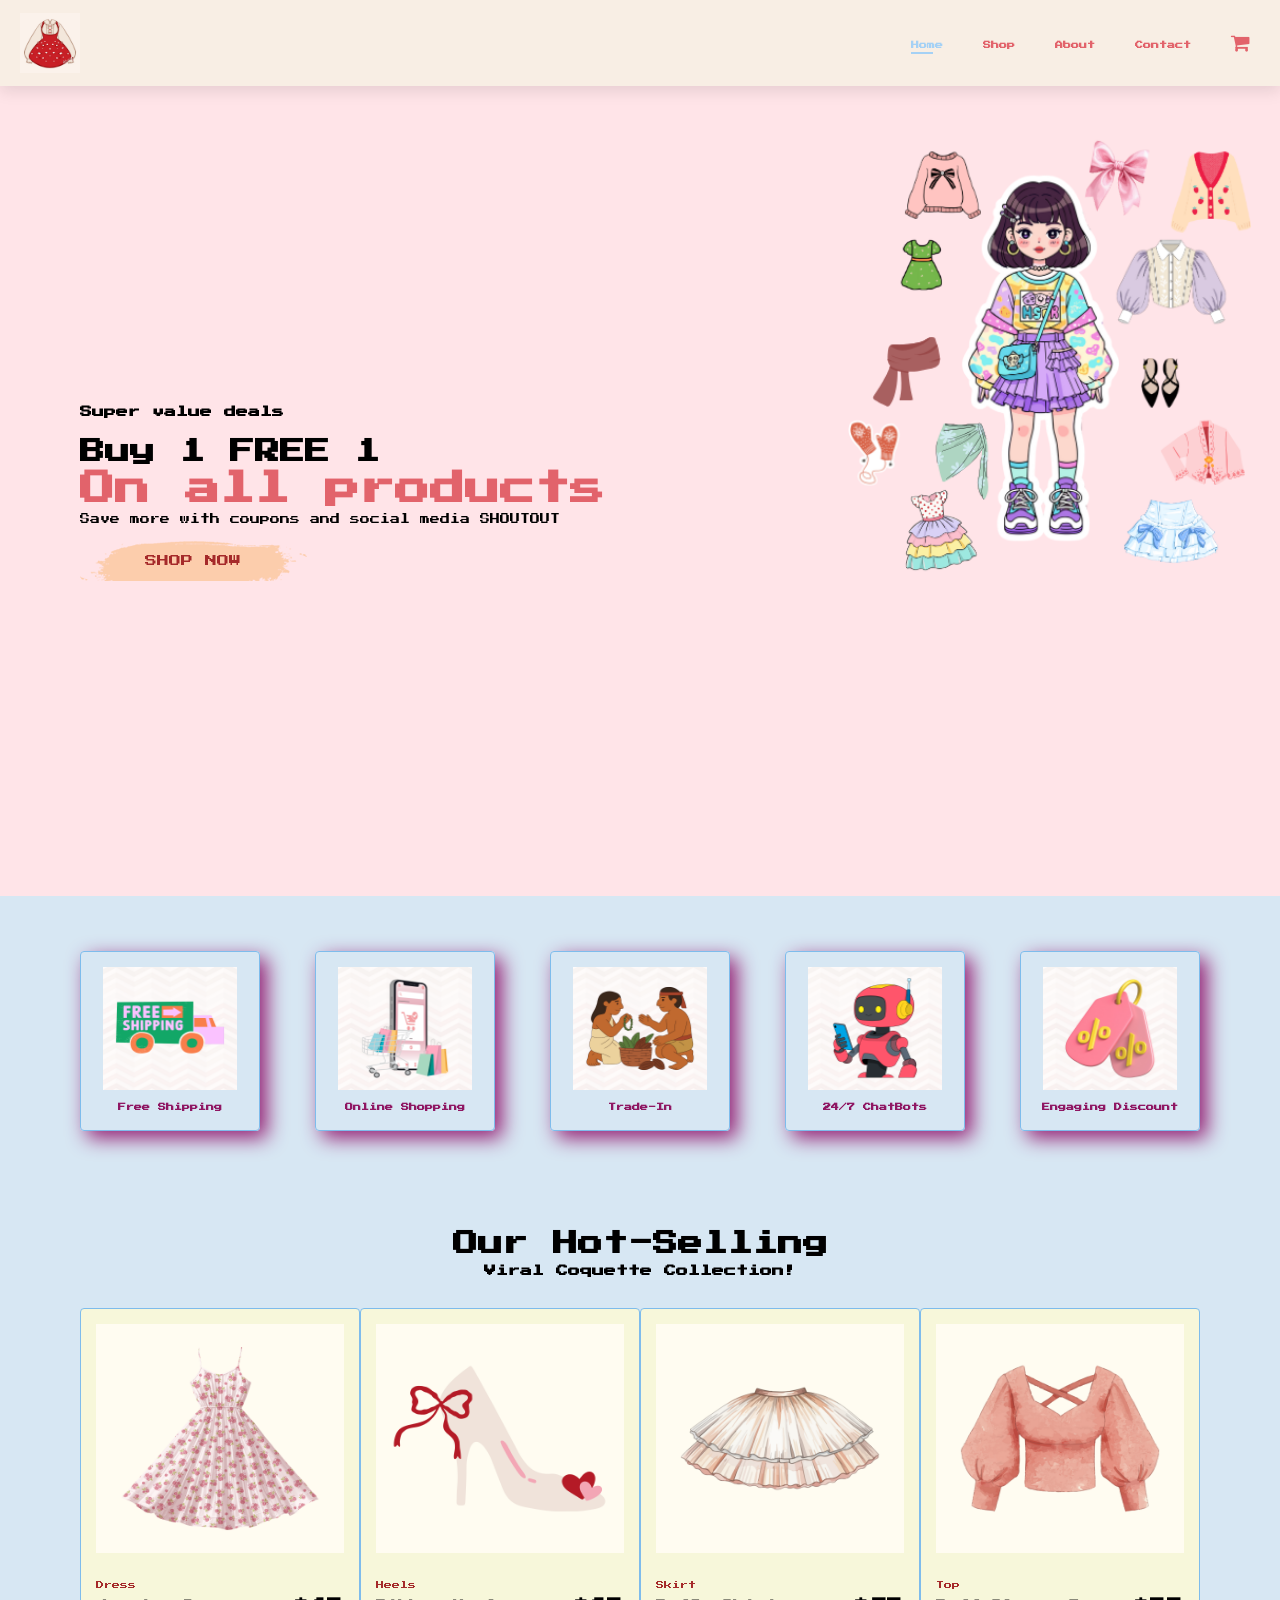
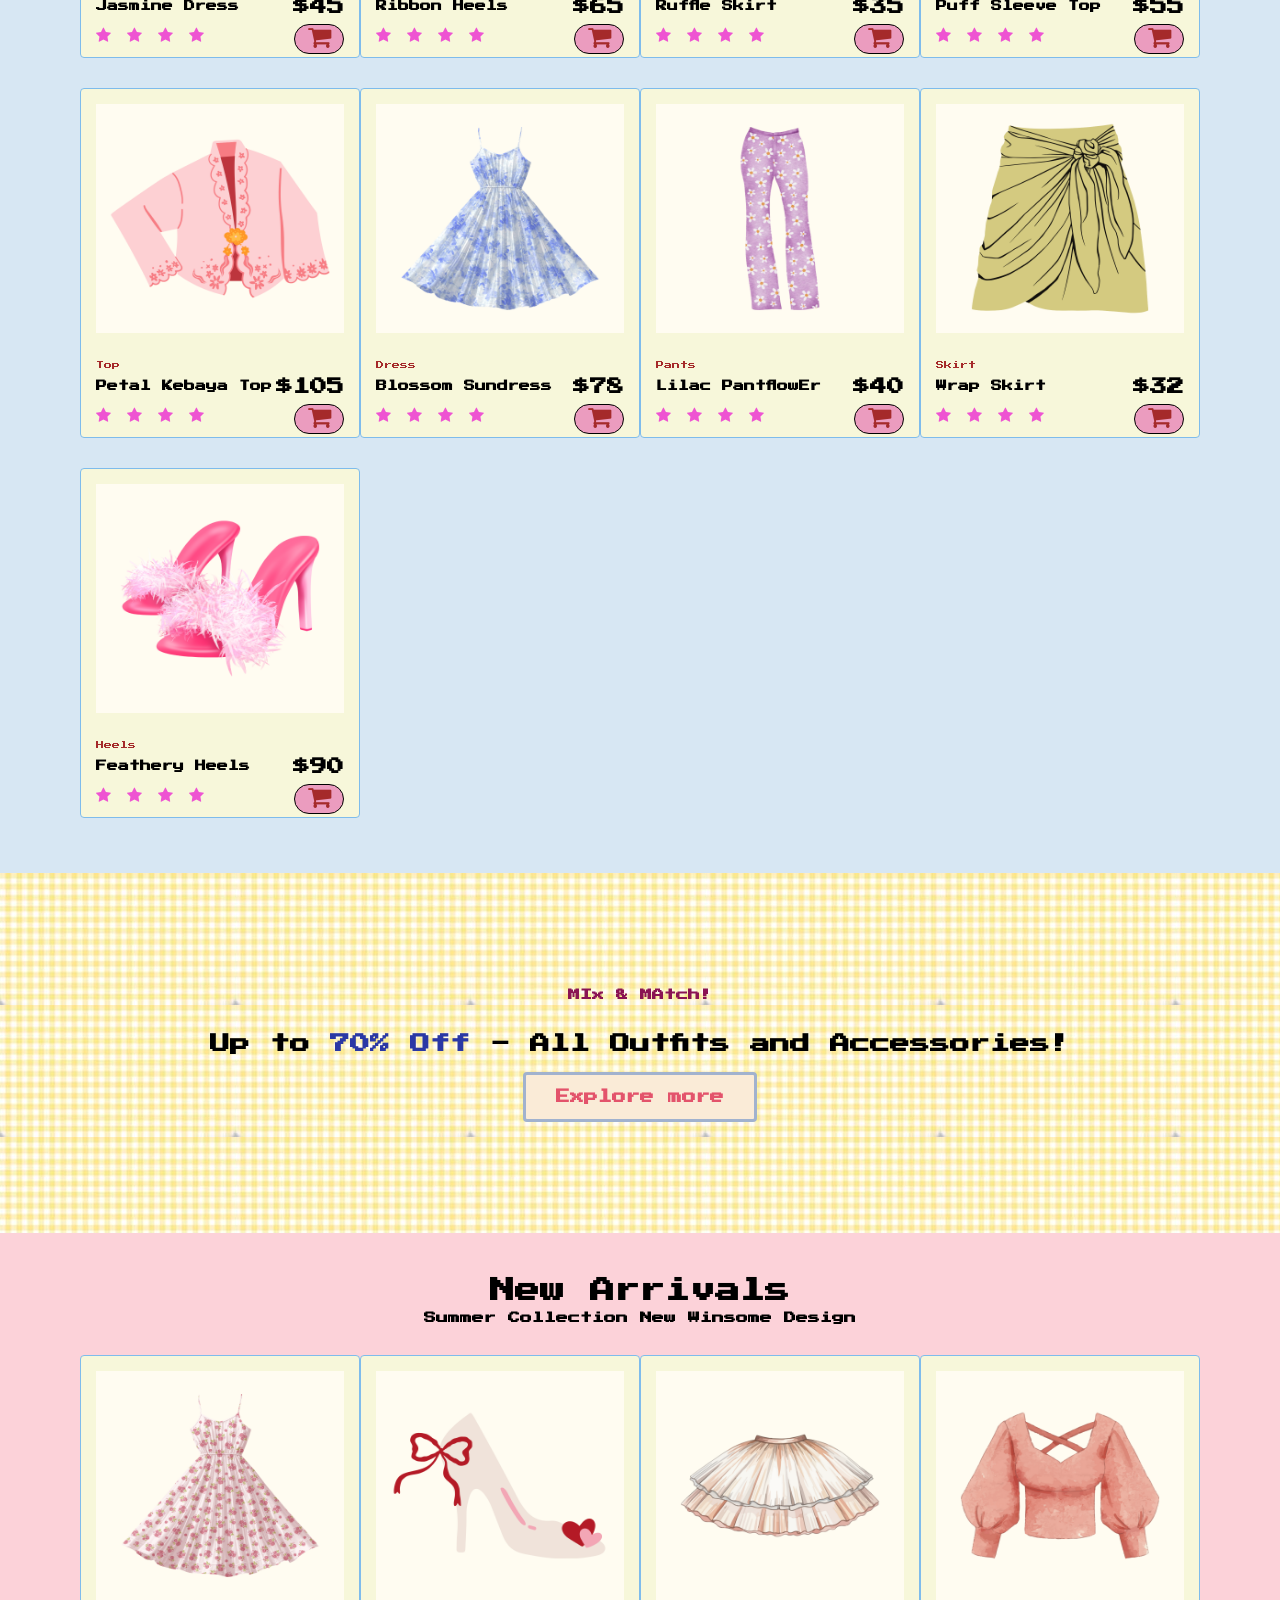
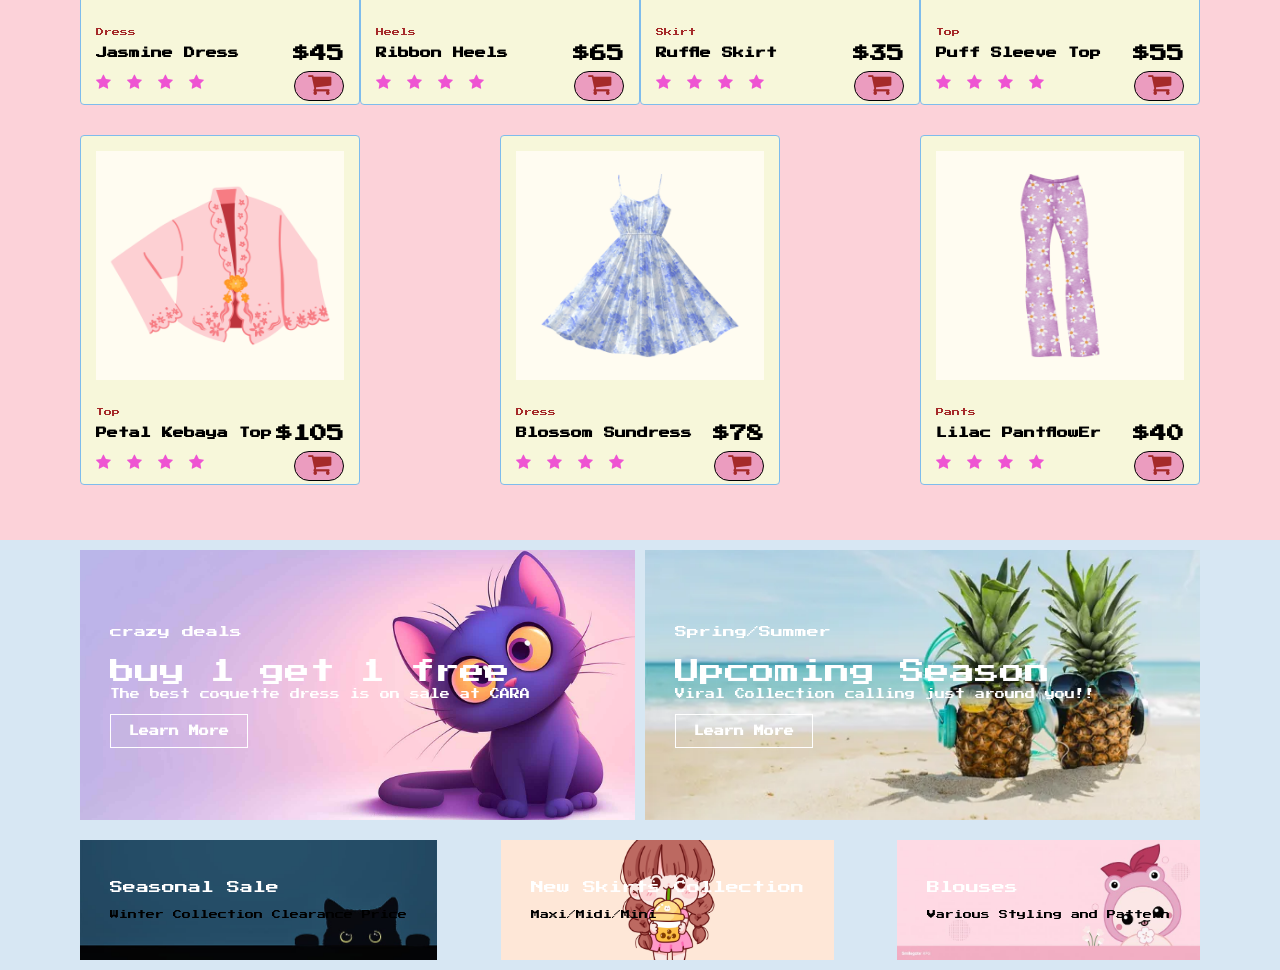
<file: index.html>
<!DOCTYPE html>
<!-- Tells the browser this is an HTML5 document -->

<html lang="en">
<!-- Starts the HTML document, language is English -->

<head>
    <!-- contains settings and information about the page -->

    <meta charset="UTF-8">
    <!-- Allows all characters and symbols to display correctly -->

    <meta http-equiv="X-UA-Compatible" content="IE=edge">
    <!-- Tells older browsers to use the latest rendering mode -->

    <meta name="viewport" content="width=device-width, initial-scale=1.0">
    <!-- Makes the page responsive on phones and tablets -->

    <title>Mina's Ecommerce </title>
    <!-- Text shown on the browser tab -->
    <link rel="stylesheet" href="style.css">
    <link rel="stylesheet" href="https://cdnjs.cloudflare.com/ajax/libs/font-awesome/4.7.0/css/font-awesome.min.css">
    <!-- Links the external CSS file for styling -->
</head>

<body>

    <section id="header">
        <a href="#"><img src="img/logo.jpg" class="logo" alt=""></a>

        <div>
            <ul id="navbar">
                <li><a class="active" href="index.html">Home</a></li>
                <li><a href="shop.html">Shop</a></li>
                <li><a href="about.html">About</a></li>
                <li><a href="contact.html">Contact</a></li>
                <li><a href="cart.html"><i class="fa fa-shopping-cart" aria-hidden="true" style="font-size:20px"></i></a></li>
            </ul>
        </div>
    </section>

    <section id="hero">
    <h4>Super value deals</h4>
    <h2>Buy 1 FREE 1</h2>
    <h1>On all products</h1>
    <p>Save more with coupons and social media SHOUTOUT</p>
    <button>SHOP NOW</button>
    </section>

    <section id="feature" class="section-p1">
        <div class="febox">
            <img src="img/freeship.png" alt="">
            <h5>Free Shipping</h5>
        </div>
        <div class="febox">
            <img src="img/online.png" alt="">
            <h5>Online Shopping</h5>
        </div>
        <div class="febox">
            <img src="img/chatbots.png" alt="">
            <h5>Trade-In</h5>
        </div>
        <div class="febox">
            <img src="img/bots.png" alt="">
            <h5>24/7 ChatBots</h5>
        </div>
        <div class="febox">
            <img src="img/discounts.png" alt="">
            <h5>Engaging Discount</h5>
        </div>
    </section>

    <section id="hotsell" class="section-p1">
        <h2>Our Hot-Selling</h2>
        <h4>Viral Coquette Collection!</h4>
        <div class="pro-container">
            <div class="pro">
                <img src="img/product/dressbunga.png" alt="">
                <div class="des">
                    <span>Dress</span>
                    <div class="harga">
                        <h3>Jasmine Dress</h3>
                        <h4>$45</h4>
                    </div>
                    <div class="info">
                        <div class="star">
                            <i class="fa fa-star"></i>
                            <i class="fa fa-star"></i>
                            <i class="fa fa-star"></i>
                            <i class="fa fa-star"></i>
                        </div>
                        <a href="cart.html"><i class="fa fa-shopping-cart cart" aria-hidden="true" style="font-size:25px; color:brown"></i></a>
                    </div>
                </div>
            </div>
            <div class="pro">
                <img src="img/product/heels.png" alt="">
                <div class="des">
                    <span>Heels</span>
                    <div class="harga">
                        <h3>Ribbon Heels</h3>
                        <h4>$65</h4>
                    </div>
                    <div class="info">
                        <div class="star">
                            <i class="fa fa-star"></i>
                            <i class="fa fa-star"></i>
                            <i class="fa fa-star"></i>
                            <i class="fa fa-star"></i>
                        </div>
                        <a href="cart.html"><i class="fa fa-shopping-cart cart" aria-hidden="true" style="font-size:25px; color:brown"></i></a>
                    </div>
                </div>
            </div>
            <div class="pro">
                <img src="img/product/skirtpeach.png" alt="">
                <div class="des">
                    <span>Skirt</span>
                    <div class="harga">
                        <h3>Ruffle Skirt</h3>
                        <h4>$35</h4>
                    </div>
                    <div class="info">
                        <div class="star">
                            <i class="fa fa-star"></i>
                            <i class="fa fa-star"></i>
                            <i class="fa fa-star"></i>
                            <i class="fa fa-star"></i>
                        </div>
                        <a href="cart.html"><i class="fa fa-shopping-cart cart" aria-hidden="true" style="font-size:25px; color:brown"></i></a>
                    </div>
                </div>
            </div>
            <div class="pro">
                <img src="img/product/p3.png" alt="">
                <div class="des">
                    <span>Top</span>
                    <div class="harga">
                        <h3>Puff Sleeve Top</h3>
                        <h4>$55</h4>
                    </div>
                    <div class="info">
                        <div class="star">
                            <i class="fa fa-star"></i>
                            <i class="fa fa-star"></i>
                            <i class="fa fa-star"></i>
                            <i class="fa fa-star"></i>
                        </div>
                        <a href="cart.html"><i class="fa fa-shopping-cart cart" aria-hidden="true" style="font-size:25px; color:brown"></i></a>
                    </div>
                </div>
            </div>
            <div class="pro">
                <img src="img/product/p4.png" alt="">
                <div class="des">
                    <span>Top</span>
                    <div class="harga">
                        <h3>Petal Kebaya Top</h3>
                        <h4>$105</h4>
                    </div>
                    <div class="info">
                        <div class="star">
                            <i class="fa fa-star"></i>
                            <i class="fa fa-star"></i>
                            <i class="fa fa-star"></i>
                            <i class="fa fa-star"></i>
                        </div>
                        <a href="cart.html"><i class="fa fa-shopping-cart cart" aria-hidden="true" style="font-size:25px; color:brown"></i></a>
                    </div>
                </div>
            </div>
            <div class="pro">
                <img src="img/product/p5.png" alt="">
                <div class="des">
                    <span>Dress</span>
                    <div class="harga">
                        <h3>Blossom Sundress</h3>
                        <h4>$78</h4>
                    </div>
                    <div class="info">
                        <div class="star">
                            <i class="fa fa-star"></i>
                            <i class="fa fa-star"></i>
                            <i class="fa fa-star"></i>
                            <i class="fa fa-star"></i>
                        </div>
                        <a href="cart.html"><i class="fa fa-shopping-cart cart" aria-hidden="true" style="font-size:25px; color:brown"></i></a>
                    </div>
                </div>
            </div>
            <div class="pro">
                <img src="img/product/p6.png" alt="">
                <div class="des">
                    <span>Pants</span>
                    <div class="harga">
                        <h3>Lilac PantflowEr</h3>
                        <h4>$40</h4>
                    </div>
                    <div class="info">
                        <div class="star">
                            <i class="fa fa-star"></i>
                            <i class="fa fa-star"></i>
                            <i class="fa fa-star"></i>
                            <i class="fa fa-star"></i>
                        </div>
                        <a href="cart.html"><i class="fa fa-shopping-cart cart" aria-hidden="true" style="font-size:25px; color:brown"></i></a>
                    </div>
                </div>
            </div>
            <div class="pro">
                <img src="img/product/p7.png" alt="">
                <div class="des">
                    <span>Skirt</span>
                    <div class="harga">
                        <h3>Wrap Skirt</h3>
                        <h4>$32</h4>
                    </div>
                    <div class="info">
                        <div class="star">
                            <i class="fa fa-star"></i>
                            <i class="fa fa-star"></i>
                            <i class="fa fa-star"></i>
                            <i class="fa fa-star"></i>
                        </div>
                        <a href="cart.html"><i class="fa fa-shopping-cart cart" aria-hidden="true" style="font-size:25px; color:brown"></i></a>
                    </div>
                </div>
            </div>
            <div class="pro">
                <img src="img/product/p8.png" alt="">
                <div class="des">
                    <span>Heels</span>
                    <div class="harga">
                        <h3>Feathery Heels</h3>
                        <h4>$90</h4>
                    </div>
                    <div class="info">
                        <div class="star">
                            <i class="fa fa-star"></i>
                            <i class="fa fa-star"></i>
                            <i class="fa fa-star"></i>
                            <i class="fa fa-star"></i>
                        </div>
                        <a href="cart.html"><i class="fa fa-shopping-cart cart" aria-hidden="true" style="font-size:25px; color:brown"></i></a>
                    </div>
                </div>
            </div>
        </div>
    </section>

    <section id="banner" class="section-m1">
        <h4>MIx & MAtch!</h4>
        <h2>Up to <span>70% Off</span> - All Outfits and Accessories!</h2>
        <button class="normal">Explore more</button>

    </section>

    <section id="new" class="section-p1">
        <h2>New Arrivals</h2>
        <h4>Summer Collection New Winsome Design</h4>
        <div class="pro-container">
            <div class="pro">
                <img src="img/product/dressbunga.png" alt="">
                <div class="des">
                    <span>Dress</span>
                    <div class="harga">
                        <h3>Jasmine Dress</h3>
                        <h4>$45</h4>
                    </div>
                    <div class="info">
                        <div class="star">
                            <i class="fa fa-star"></i>
                            <i class="fa fa-star"></i>
                            <i class="fa fa-star"></i>
                            <i class="fa fa-star"></i>
                        </div>
                        <a href="cart.html"><i class="fa fa-shopping-cart cart" aria-hidden="true" style="font-size:25px; color:brown"></i></a>
                    </div>
                </div>
            </div>
            <div class="pro">
                <img src="img/product/heels.png" alt="">
                <div class="des">
                    <span>Heels</span>
                    <div class="harga">
                        <h3>Ribbon Heels</h3>
                        <h4>$65</h4>
                    </div>
                    <div class="info">
                        <div class="star">
                            <i class="fa fa-star"></i>
                            <i class="fa fa-star"></i>
                            <i class="fa fa-star"></i>
                            <i class="fa fa-star"></i>
                        </div>
                        <a href="cart.html"><i class="fa fa-shopping-cart cart" aria-hidden="true" style="font-size:25px; color:brown"></i></a>
                    </div>
                </div>
            </div>
            <div class="pro">
                <img src="img/product/skirtpeach.png" alt="">
                <div class="des">
                    <span>Skirt</span>
                    <div class="harga">
                        <h3>Ruffle Skirt</h3>
                        <h4>$35</h4>
                    </div>
                    <div class="info">
                        <div class="star">
                            <i class="fa fa-star"></i>
                            <i class="fa fa-star"></i>
                            <i class="fa fa-star"></i>
                            <i class="fa fa-star"></i>
                        </div>
                        <a href="cart.html"><i class="fa fa-shopping-cart cart" aria-hidden="true" style="font-size:25px; color:brown"></i></a>
                    </div>
                </div>
            </div>
            <div class="pro">
                <img src="img/product/p3.png" alt="">
                <div class="des">
                    <span>Top</span>
                    <div class="harga">
                        <h3>Puff Sleeve Top</h3>
                        <h4>$55</h4>
                    </div>
                    <div class="info">
                        <div class="star">
                            <i class="fa fa-star"></i>
                            <i class="fa fa-star"></i>
                            <i class="fa fa-star"></i>
                            <i class="fa fa-star"></i>
                        </div>
                        <a href="cart.html"><i class="fa fa-shopping-cart cart" aria-hidden="true" style="font-size:25px; color:brown"></i></a>
                    </div>
                </div>
            </div>
            <div class="pro">
                <img src="img/product/p4.png" alt="">
                <div class="des">
                    <span>Top</span>
                    <div class="harga">
                        <h3>Petal Kebaya Top</h3>
                        <h4>$105</h4>
                    </div>
                    <div class="info">
                        <div class="star">
                            <i class="fa fa-star"></i>
                            <i class="fa fa-star"></i>
                            <i class="fa fa-star"></i>
                            <i class="fa fa-star"></i>
                        </div>
                        <a href="cart.html"><i class="fa fa-shopping-cart cart" aria-hidden="true" style="font-size:25px; color:brown"></i></a>
                    </div>
                </div>
            </div>
            <div class="pro">
                <img src="img/product/p5.png" alt="">
                <div class="des">
                    <span>Dress</span>
                    <div class="harga">
                        <h3>Blossom Sundress</h3>
                        <h4>$78</h4>
                    </div>
                    <div class="info">
                        <div class="star">
                            <i class="fa fa-star"></i>
                            <i class="fa fa-star"></i>
                            <i class="fa fa-star"></i>
                            <i class="fa fa-star"></i>
                        </div>
                        <a href="cart.html"><i class="fa fa-shopping-cart cart" aria-hidden="true" style="font-size:25px; color:brown"></i></a>
                    </div>
                </div>
            </div>
            <div class="pro">
                <img src="img/product/p6.png" alt="">
                <div class="des">
                    <span>Pants</span>
                    <div class="harga">
                        <h3>Lilac PantflowEr</h3>
                        <h4>$40</h4>
                    </div>
                    <div class="info">
                        <div class="star">
                            <i class="fa fa-star"></i>
                            <i class="fa fa-star"></i>
                            <i class="fa fa-star"></i>
                            <i class="fa fa-star"></i>
                        </div>
                        <a href="cart.html"><i class="fa fa-shopping-cart cart" aria-hidden="true" style="font-size:25px; color:brown"></i></a>
                    </div>
                </div>
            </div>
        </div>
    </section>

    <section id="sm-banner" class="section-p2">
        <div class="banner-box">
            <h4>crazy deals</h4>
            <h2>buy 1 get 1 free</h2>
            <span>The best coquette dress is on sale at CARA</span>
            <button class="white">Learn More</button>
        </div>
        <div class="banner-box banner-box2">
            <h4>Spring/Summer</h4>
            <h2>Upcoming Season</h2>
            <span>Viral Collection calling just around you!!</span>
            <button class="white">Learn More</button>
        </div>
    </section>

    <section id="banner3" class="section-p2">
        <div class="kecil">
            <div class="gmbr1">
                <h2>Seasonal Sale</h2>
                <h3>Winter Collection Clearance Price</h3>
            </div>
            <div class="gmbr2">
                <h2>New Skirts Collection</h2>
                <h3>Maxi/Midi/Mini</h3>
            </div>
            <div class="gmbr3">
                <h2>Blouses</h2>
                <h3>Various Styling and Pattern</h3>
            </div>
        </div>
        
    </section>

    <script src="script.js"></script>
    <!-- Links the external JavaScript file -->
</body>

</html>
</file>
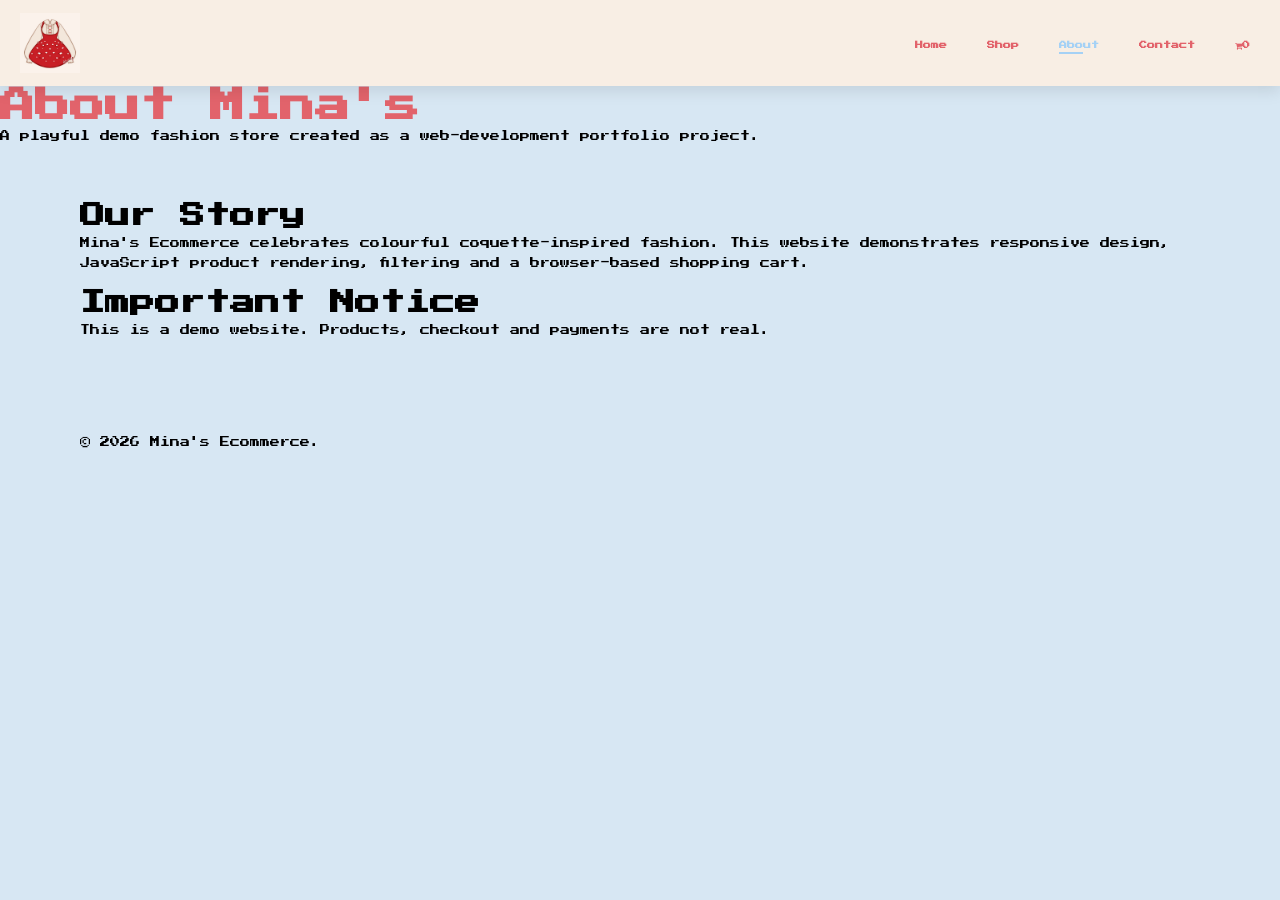
<file: about.html>
<!DOCTYPE html>
<html lang="en">
<head>
  <meta charset="UTF-8"><meta name="viewport" content="width=device-width, initial-scale=1.0">
  <title>Mina's Ecommerce | About</title><link rel="stylesheet" href="style.css">
  <link rel="stylesheet" href="https://cdnjs.cloudflare.com/ajax/libs/font-awesome/4.7.0/css/font-awesome.min.css">
</head>
<body>
  <header id="header"><a href="index.html"><img src="img/logo.jpg" class="logo" alt="Mina's Ecommerce logo"></a><nav><ul id="navbar"><li><a href="index.html">Home</a></li><li><a href="shop.html">Shop</a></li><li><a class="active" href="about.html">About</a></li><li><a href="contact.html">Contact</a></li><li><a class="cart-link" href="cart.html"><i class="fa fa-shopping-cart"></i><span id="cart-count">0</span></a></li></ul></nav></header>
  <main><section class="page-banner"><h1>About Mina's</h1><p>A playful demo fashion store created as a web-development portfolio project.</p></section><section class="section-p1 content-card"><h2>Our Story</h2><p>Mina's Ecommerce celebrates colourful coquette-inspired fashion. This website demonstrates responsive design, JavaScript product rendering, filtering and a browser-based shopping cart.</p><h2>Important Notice</h2><p>This is a demo website. Products, checkout and payments are not real.</p></section></main>
  <footer class="site-footer section-p1"><p>&copy; 2026 Mina's Ecommerce.</p></footer><script src="script.js"></script>
</body></html>
</file>
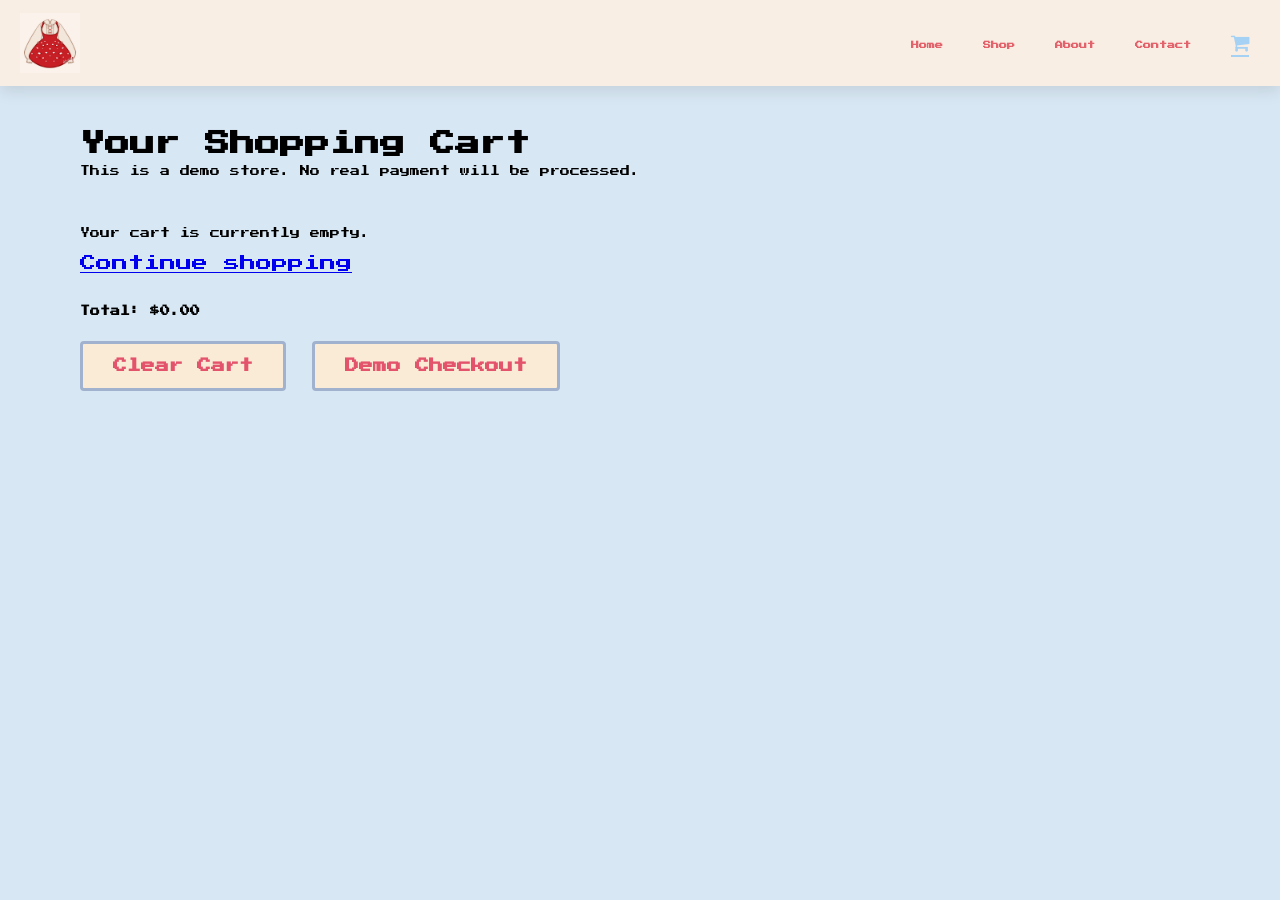
<file: cart.html>
<!DOCTYPE html>
<html lang="en">
<head>
    <meta charset="UTF-8">
    <meta name="viewport" content="width=device-width, initial-scale=1.0">
    <title>Shopping Cart | Mina's Ecommerce</title>

    <link rel="stylesheet" href="style.css">
    <link rel="stylesheet"
          href="https://cdnjs.cloudflare.com/ajax/libs/font-awesome/4.7.0/css/font-awesome.min.css">
</head>

<body>

    <section id="header">
        <a href="index.html">
            <img src="img/logo.jpg" class="logo" alt="Mina's Ecommerce logo">
        </a>

        <div>
            <ul id="navbar">
                <li><a href="index.html">Home</a></li>
                <li><a href="shop.html">Shop</a></li>
                <li><a href="about.html">About</a></li>
                <li><a href="contact.html">Contact</a></li>
                <li>
                    <a class="active" href="cart.html">
                        <i class="fa fa-shopping-cart"
                           aria-hidden="true"
                           style="font-size:20px"></i>
                    </a>
                </li>
            </ul>
        </div>
    </section>

    <main class="section-p1">
        <h2>Your Shopping Cart</h2>
        <p>This is a demo store. No real payment will be processed.</p>

        <div id="cart-items"></div>

        <div id="cart-summary">
            <h3>
                Total:
                <span id="cart-total">$0.00</span>
            </h3>

            <button id="clear-cart" class="normal">
                Clear Cart
            </button>

            <button id="checkout-button" class="normal">
                Demo Checkout
            </button>
        </div>
    </main>

    <script src="script.js"></script>
</body>
</html>
</file>
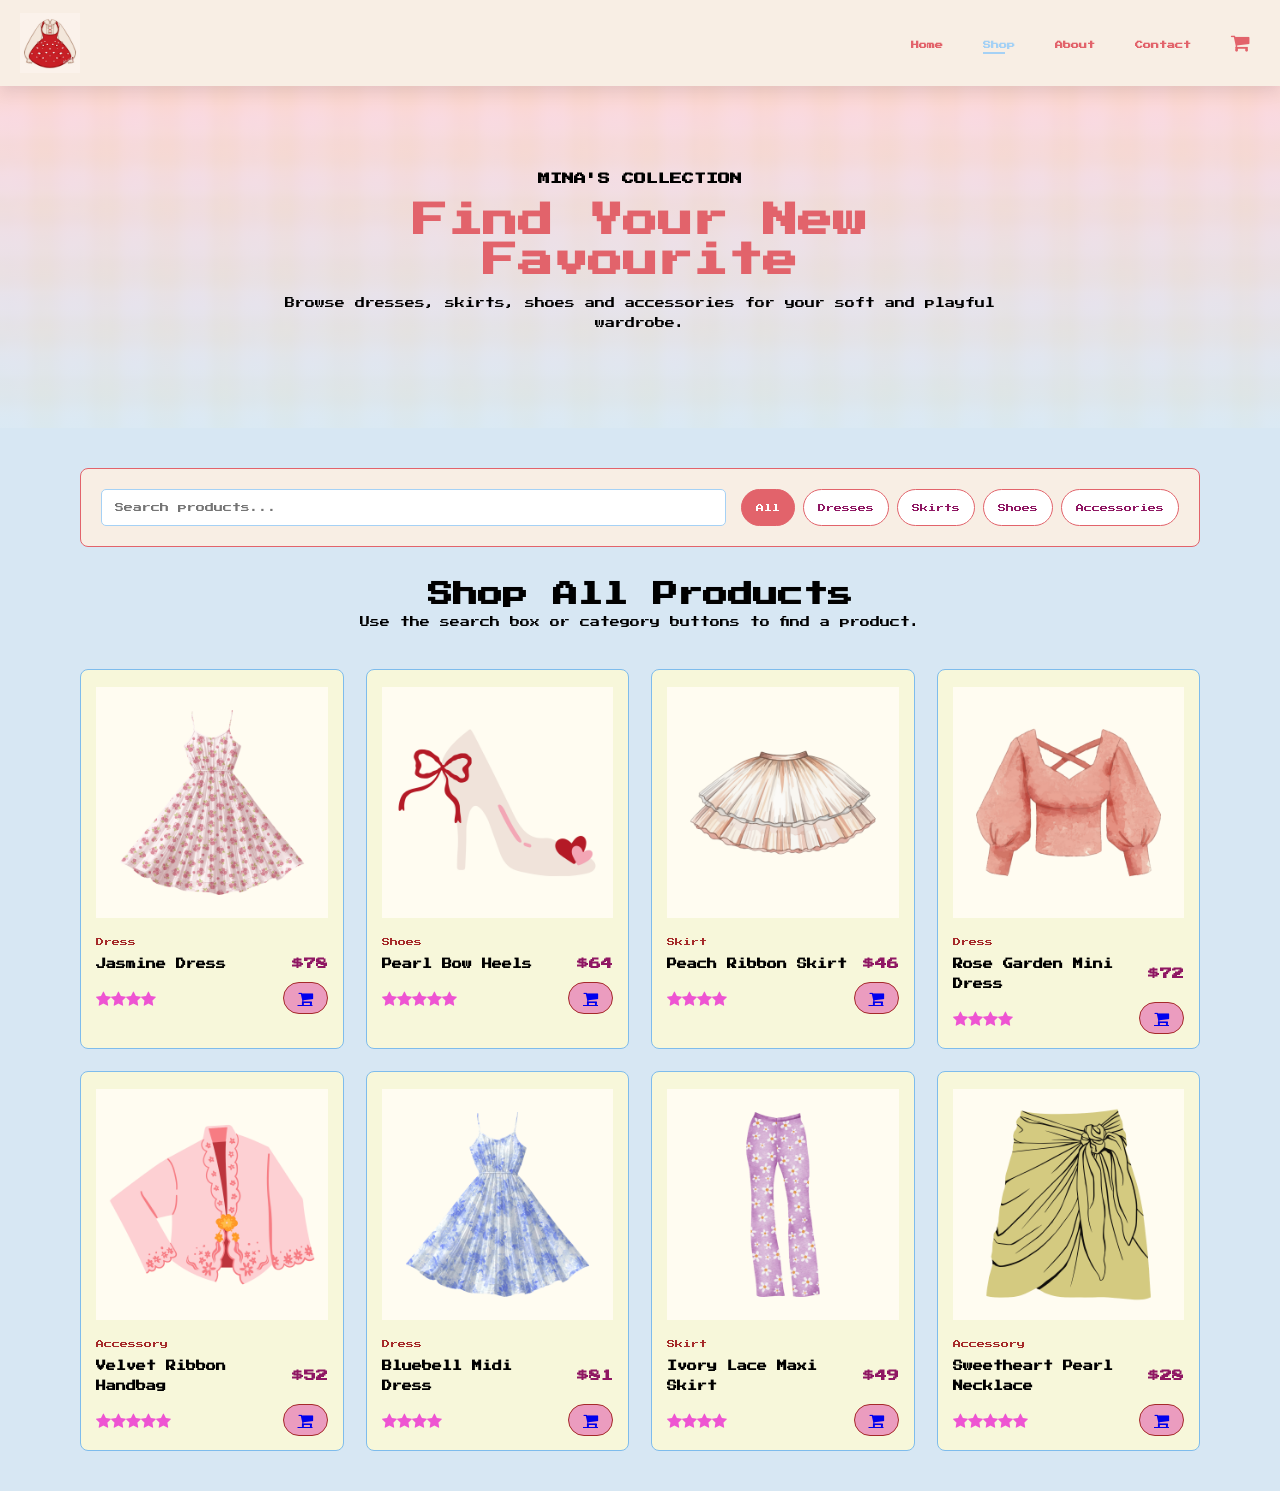
<file: shop.html>
<!DOCTYPE html>
<html lang="en">
<head>
  <meta charset="UTF-8">
  <meta name="viewport" content="width=device-width, initial-scale=1.0">
  <title>Shop | Mina's Ecommerce</title>
  <link rel="stylesheet" href="style.css">
  <link rel="stylesheet" href="https://cdnjs.cloudflare.com/ajax/libs/font-awesome/4.7.0/css/font-awesome.min.css">

  <style>
    #shop-hero {
      min-height: 38vh;
      padding: 60px 80px;
      display: flex;
      align-items: center;
      justify-content: center;
      text-align: center;
      background: linear-gradient(rgba(252,210,217,.86), rgba(215,231,243,.9)), url("img/banner.jpg") center/cover;
    }

    #shop-hero div { max-width: 720px; }
    #shop-hero h1 { margin-bottom: 12px; }

    .shop-controls {
      display: flex;
      justify-content: space-between;
      gap: 15px;
      flex-wrap: wrap;
      padding: 20px;
      margin-bottom: 30px;
      background: rgb(248,238,228);
      border: 1px solid rgb(226,99,107);
      border-radius: 8px;
    }

    #product-search {
      flex: 1 1 280px;
      padding: 13px;
      border: 1px solid rgb(165,209,245);
      border-radius: 5px;
      font-family: inherit;
      font-size: 9px;
    }

    .filter-buttons { display: flex; gap: 8px; flex-wrap: wrap; }

    .filter-button {
      padding: 10px 14px;
      border: 1px solid rgb(226,99,107);
      border-radius: 20px;
      background: white;
      color: rgb(143,23,99);
      font-family: inherit;
      font-size: 8px;
      cursor: pointer;
    }

    .filter-button:hover,
    .filter-button.active {
      background: rgb(226,99,107);
      color: white;
    }

    #shop-products { text-align: center; }

    #shop-products .pro-container {
      display: grid;
      grid-template-columns: repeat(4, minmax(0, 1fr));
      gap: 22px;
      margin-top: 25px;
    }

    #shop-products .pro {
      width: 100%;
      height: 380px;
      padding: 15px;
      text-align: left;
      border: 1px solid rgb(126,188,236);
      border-radius: 8px;
      background: rgb(247,247,218);
      transition: .2s ease;
    }

    #shop-products .pro:hover {
      transform: translateY(-4px);
      box-shadow: 3px 3px 30px rgba(215,43,167,.35);
    }

    #shop-products .pro > img {
      width: 100%;
      height: 245px;
      object-fit: contain;
      padding-bottom: 10px;
    }

    #shop-products .des span { color: brown; font-size: 8px; }

    #shop-products .harga,
    #shop-products .info {
      display: flex;
      align-items: center;
      justify-content: space-between;
      gap: 10px;
    }

    #shop-products .harga h3 { padding: 8px 0; }
    #shop-products .harga h4 { padding: 8px 0; color: rgb(143,23,99); }
    #shop-products .star { color: rgb(238,84,210); }

    #shop-products .cart {
      display: flex;
      align-items: center;
      justify-content: center;
      width: 45px;
      height: 32px;
      border: 1px solid brown;
      border-radius: 30px;
      background: rgb(235,156,191);
    }

    #no-products { display: none; margin-top: 30px; }

    @media (max-width: 1000px) {
      #shop-products .pro-container { grid-template-columns: repeat(3, 1fr); }
    }

    @media (max-width: 760px) {
      #shop-hero { padding: 50px 25px; }
      #shop-products .pro-container { grid-template-columns: repeat(2, 1fr); }
      .section-p1 { padding-left: 25px; padding-right: 25px; }
    }

    @media (max-width: 520px) {
      #shop-products .pro-container { grid-template-columns: 1fr; }
      #navbar li { padding: 0 7px; }
    }
  </style>
</head>
<body>

  <section id="header">
    <a href="index.html"><img src="img/logo.jpg" class="logo" alt="Mina's Ecommerce logo"></a>
    <div>
      <ul id="navbar">
        <li><a href="index.html">Home</a></li>
        <li><a class="active" href="shop.html">Shop</a></li>
        <li><a href="about.html">About</a></li>
        <li><a href="contact.html">Contact</a></li>
        <li><a href="cart.html" aria-label="Shopping cart"><i class="fa fa-shopping-cart" style="font-size:20px"></i></a></li>
      </ul>
    </div>
  </section>

  <main>
    <section id="shop-hero">
      <div>
        <h4>MINA'S COLLECTION</h4>
        <h1>Find Your New Favourite</h1>
        <p>Browse dresses, skirts, shoes and accessories for your soft and playful wardrobe.</p>
      </div>
    </section>

    <section id="shop-products" class="section-p1">
      <div class="shop-controls">
        <input id="product-search" type="search" placeholder="Search products..." aria-label="Search products">

        <div class="filter-buttons">
          <button class="filter-button active" data-filter="all" type="button">All</button>
          <button class="filter-button" data-filter="dress" type="button">Dresses</button>
          <button class="filter-button" data-filter="skirt" type="button">Skirts</button>
          <button class="filter-button" data-filter="shoes" type="button">Shoes</button>
          <button class="filter-button" data-filter="accessory" type="button">Accessories</button>
        </div>
      </div>

      <h2>Shop All Products</h2>
      <p>Use the search box or category buttons to find a product.</p>

      <div class="pro-container">
        <div class="pro" data-category="dress" data-name="Jasmine Dress">
          <img src="img/product/dressbunga.png" alt="Jasmine dress">
          <div class="des">
            <span>Dress</span>
            <div class="harga"><h3>Jasmine Dress</h3><h4>$78</h4></div>
            <div class="info">
              <div class="star"><i class="fa fa-star"></i><i class="fa fa-star"></i><i class="fa fa-star"></i><i class="fa fa-star"></i></div>
              <a href="cart.html" aria-label="Add Jasmine Dress to cart"><i class="fa fa-shopping-cart cart"></i></a>
            </div>
          </div>
        </div>

        <div class="pro" data-category="shoes" data-name="Pearl Bow Heels">
          <img src="img/product/heels.png" alt="Pearl bow heels">
          <div class="des">
            <span>Shoes</span>
            <div class="harga"><h3>Pearl Bow Heels</h3><h4>$64</h4></div>
            <div class="info">
              <div class="star"><i class="fa fa-star"></i><i class="fa fa-star"></i><i class="fa fa-star"></i><i class="fa fa-star"></i><i class="fa fa-star"></i></div>
              <a href="cart.html" aria-label="Add Pearl Bow Heels to cart"><i class="fa fa-shopping-cart cart"></i></a>
            </div>
          </div>
        </div>

        <div class="pro" data-category="skirt" data-name="Peach Ribbon Skirt">
          <img src="img/product/skirtpeach.png" alt="Peach ribbon skirt">
          <div class="des">
            <span>Skirt</span>
            <div class="harga"><h3>Peach Ribbon Skirt</h3><h4>$46</h4></div>
            <div class="info">
              <div class="star"><i class="fa fa-star"></i><i class="fa fa-star"></i><i class="fa fa-star"></i><i class="fa fa-star"></i></div>
              <a href="cart.html" aria-label="Add Peach Ribbon Skirt to cart"><i class="fa fa-shopping-cart cart"></i></a>
            </div>
          </div>
        </div>

        <div class="pro" data-category="dress" data-name="Rose Garden Mini Dress">
          <img src="img/product/p3.png" alt="Rose garden mini dress">
          <div class="des">
            <span>Dress</span>
            <div class="harga"><h3>Rose Garden Mini Dress</h3><h4>$72</h4></div>
            <div class="info">
              <div class="star"><i class="fa fa-star"></i><i class="fa fa-star"></i><i class="fa fa-star"></i><i class="fa fa-star"></i></div>
              <a href="cart.html" aria-label="Add Rose Garden Mini Dress to cart"><i class="fa fa-shopping-cart cart"></i></a>
            </div>
          </div>
        </div>

        <div class="pro" data-category="accessory" data-name="Velvet Ribbon Handbag">
          <img src="img/product/p4.png" alt="Velvet ribbon handbag">
          <div class="des">
            <span>Accessory</span>
            <div class="harga"><h3>Velvet Ribbon Handbag</h3><h4>$52</h4></div>
            <div class="info">
              <div class="star"><i class="fa fa-star"></i><i class="fa fa-star"></i><i class="fa fa-star"></i><i class="fa fa-star"></i><i class="fa fa-star"></i></div>
              <a href="cart.html" aria-label="Add Velvet Ribbon Handbag to cart"><i class="fa fa-shopping-cart cart"></i></a>
            </div>
          </div>
        </div>

        <div class="pro" data-category="dress" data-name="Bluebell Midi Dress">
          <img src="img/product/p5.png" alt="Bluebell midi dress">
          <div class="des">
            <span>Dress</span>
            <div class="harga"><h3>Bluebell Midi Dress</h3><h4>$81</h4></div>
            <div class="info">
              <div class="star"><i class="fa fa-star"></i><i class="fa fa-star"></i><i class="fa fa-star"></i><i class="fa fa-star"></i></div>
              <a href="cart.html" aria-label="Add Bluebell Midi Dress to cart"><i class="fa fa-shopping-cart cart"></i></a>
            </div>
          </div>
        </div>

        <div class="pro" data-category="skirt" data-name="Ivory Lace Maxi Skirt">
          <img src="img/product/p6.png" alt="Ivory lace maxi skirt">
          <div class="des">
            <span>Skirt</span>
            <div class="harga"><h3>Ivory Lace Maxi Skirt</h3><h4>$49</h4></div>
            <div class="info">
              <div class="star"><i class="fa fa-star"></i><i class="fa fa-star"></i><i class="fa fa-star"></i><i class="fa fa-star"></i></div>
              <a href="cart.html" aria-label="Add Ivory Lace Maxi Skirt to cart"><i class="fa fa-shopping-cart cart"></i></a>
            </div>
          </div>
        </div>

        <div class="pro" data-category="accessory" data-name="Sweetheart Pearl Necklace">
          <img src="img/product/p7.png" alt="Sweetheart pearl necklace">
          <div class="des">
            <span>Accessory</span>
            <div class="harga"><h3>Sweetheart Pearl Necklace</h3><h4>$28</h4></div>
            <div class="info">
              <div class="star"><i class="fa fa-star"></i><i class="fa fa-star"></i><i class="fa fa-star"></i><i class="fa fa-star"></i><i class="fa fa-star"></i></div>
              <a href="cart.html" aria-label="Add Sweetheart Pearl Necklace to cart"><i class="fa fa-shopping-cart cart"></i></a>
            </div>
          </div>
        </div>
      </div>

      <div id="no-products">
        <h3>No products found</h3>
        <p>Try another search or category.</p>
      </div>
    </section>
  </main>

  <script src="script.js"></script>
  <script>
    document.addEventListener("DOMContentLoaded", () => {
      const searchInput = document.querySelector("#product-search");
      const buttons = document.querySelectorAll(".filter-button");
      const products = document.querySelectorAll("#shop-products .pro");
      const noProducts = document.querySelector("#no-products");
      let category = "all";

      function filterProducts() {
        const search = searchInput.value.toLowerCase().trim();
        let visible = 0;

        products.forEach(product => {
          const matchesName = product.dataset.name.toLowerCase().includes(search);
          const matchesCategory = category === "all" || product.dataset.category === category;
          const show = matchesName && matchesCategory;
          product.style.display = show ? "block" : "none";
          if (show) visible++;
        });

        noProducts.style.display = visible === 0 ? "block" : "none";
      }

      searchInput.addEventListener("input", filterProducts);

      buttons.forEach(button => {
        button.addEventListener("click", () => {
          buttons.forEach(item => item.classList.remove("active"));
          button.classList.add("active");
          category = button.dataset.filter;
          filterProducts();
        });
      });
    });
  </script>
</body>
</html>
</file>
<file: style.css>
@import url('https://fonts.googleapis.com/css2?family=Press+Start+2P&display=swap');
@import url('https://fonts.googleapis.com/css2?family=VT323&display=swap');

* { 
  margin: 0;
  padding: 0;
  box-sizing: border-box;
  font-family: 'Press Start 2P', cursive; 
}

.logo {
    width: 60px;
    height: auto;
    margin: 10px;
}

#header {
    display: flex;  /*turn the whole header into container. so ada anak(logo n navbar), they are put next to each other*/
    align-items: center; /*each align ke tengah*/
    justify-content: space-between; /*pushes items as far apart as possible*/
    line-height: 10px;
    background-color:rgb(248, 238, 228);
    padding:3px 10px;
    box-shadow: 0 5px 15px rgb(0,0,0,0.1); /*horizontol, goes down, blur, color*/
    z-index: 999;
    position:sticky; /*sticky navbar so it does not move!!*/
    top:0;
    left:0;
}

#navbar {
    display: flex;
    align-items: center;
    justify-content:center;
}

#navbar li{
    list-style: none; /*buang bulletpoint */
    padding:0 20px;
    position: relative;
}

#navbar li a{ /*ni nak edit the text*/
    text-decoration: none; /*buang underline*/
    font-size: 8px;
    font-weight:600;
    color: rgb(226, 99, 107);
}

#navbar li a:hover, /*hover is a pseudo-class: style when mouse is on it*/
#navbar li a.active{ /*warna dia tukar tukar bila kena mouse. yg active tu is a classname its like showing which page am i on now, pastu initialise in html*/
    color:rgb(165, 209, 245);
}

/*nak buat underline effect under navbar. use SUDO classes meaning ada before and after*/
#navbar li a.active::after, /*::after means: create fake element after the link. it does not exist in HTML but css creates it*/
#navbar li a:hover::after{ /*if kita inspect, nanti boleh nampak ada after tu*/
    content: ""; /*ni la yg suruh create fake element*/
    width: 30%;
    height: 2px;
    background: rgb(165, 209, 245);
    position: absolute; /*ni position anak, so kena letak relative in parents*/
    bottom: -4px; /*4px below text*/
    left: 20px; /*slighly from the left*/
}

h1 {
    font-size: 35px;
    line-height: 40px;
    color: rgb(226, 99, 107);
}

h2 {
    font-size: 25px;
    line-height:35px;
    color: black;
}

h4 {
    font-size: 12px;
    line-height: 20px;
    color: black;
    padding-bottom: 12px;
}

h3 {
    font-size: 10px;
    line-height: 20px;
    color: black;
    padding-bottom: 5px;
}

h5 {
    font-size: 8px;
    color: rgb(143, 23, 99);
    line-height: 15px;
}

h6 {
    font-size: 5px;
    color: rgb(143, 23, 99);
}

p {
    font-size: 10px;
    line-height: 20px;
    color: black;
    padding-bottom: 12px;

}

#hero{
    background-image: url("img/herobg.png");
    width: 100%;
    height: 90vh; /*viewport height so if 50: 50% of screen height*/
    background-size: cover; /*scale the image so it fully covers the section*/
    background-position: top 0 right 20;
    padding: 0 80px;
    display: flex;
    flex-direction: column;
    align-items: flex-start;
    justify-content:center;
}

#hero button{
    background-image: url("img/button.png");
    background-color: transparent;
    color:brown;
    border:0;
    padding: 14px 80px 14px 65px;
    background-repeat: no-repeat;
    cursor: pointer;
    font-weight: 400;
    font-size:12px;
}

#feature{
    display: flex;
    align-items: center;
    justify-content: space-between;
    flex-wrap: wrap;
}

#feature .febox{
    width: 180px;
    height: 180px;
    text-align: center;
    padding: 15px 15px;
    box-shadow: 7px 7px 20px rgb(148, 29, 114);
    border: 0.5px solid rgb(126, 188, 236);
    border-radius: 4px;
    margin: 15px 0;
}

#feature .febox img{
    width: 90%;
    height: 90%;
    padding-bottom: 10px;
}

#feature .febox:hover{
    box-shadow: 3px 3px 40px rgb(215, 43, 167);
}

#hotsell {
    text-align: center;
}

#hotsell .pro-container{
    display: flex;
    align-items: center;
    justify-content: space-between;
    flex-wrap: wrap;
}

#hotsell .pro{
    width: 280px;
    height: 350px;
    text-align: center;
    padding: 15px 15px;
    border: 0.5px solid rgb(126, 188, 236);
    border-radius: 4px;
    margin: 15px 0;
    background-color:rgb(247, 247, 218);
    cursor: pointer;
    margin: 15px 0;
    transition: 0.2s ease;
}

#hotsell .pro img{
    width: 100%;
    height: 75%;
    padding-bottom: 10px;
}

#hotsell .pro:hover{
    box-shadow: 3px 3px 40px rgb(215, 43, 167);
}

#hotsell .pro .des{
    text-align: start;
    padding: 10px 0;
}

#hotsell .pro .des span{
    color:brown;
    font-size: 8px
}

#hotsell .pro .des h3{
    line-height: 15px;
    padding: 10px 0;
    font-size: 11px
}

#hotsell .pro .des h4{
    line-height: 15px;
    padding: 10px 0;
    font-size: 17px
}

#hotsell .pro .des i{
    color:rgb(238, 84, 210);
    font-size: 16px;
    padding-bottom: 10px;
}

#hotsell .harga{
    display: flex;
    align-items: center;
    justify-content: space-between;
    flex-wrap: wrap;
}

#hotsell .info{
    display: flex;
    align-items: center;
    justify-content: space-between;
    flex-wrap: wrap;
    padding-bottom: 10px;
}

#hotsell .cart{
    background-color:rgb(235, 156, 191);
    border-radius: 50px;
    width: 50px;
    height: 30px;
    text-align: center;
    border: 1px solid black;
}

#banner {
    display: flex;
    flex-direction:column;
    justify-content: center;
    align-items: center;
    text-align:center;
    background-image: url("img/banner.jpg");
    height: 40vh;
    width: 100%;
}

#banner h4{
    color: rgb(138, 19, 83);
    font-size: 12px;
}

#banner h2 span{
    color: rgb(42, 56, 165)
}

#banner h2{
    padding: 10px;
    font-size: 20px;
}

#banner button:hover{
    background:rgb(192, 197, 232);
    color:rgb(227, 134, 185);
}

#new {
    text-align: center;
    background-color: rgb(252, 210, 217);
}

#new .pro-container{
    display: flex;
    align-items: center;
    justify-content: space-between;
    flex-wrap: wrap;
}

#new .pro{
    width: 280px;
    height: 350px;
    text-align: center;
    padding: 15px 15px;
    border: 0.5px solid rgb(126, 188, 236);
    border-radius: 4px;
    margin: 15px 0;
    background-color:rgb(247, 247, 218);
    cursor: pointer;
    margin: 15px 0;
    transition: 0.2s ease;
}

#new .pro img{
    width: 100%;
    height: 75%;
    padding-bottom: 10px;
}

#new .pro:hover{
    box-shadow: 3px 3px 40px rgb(215, 43, 167);
}

#new .pro .des{
    text-align: start;
    padding: 10px 0;
}

#new .pro .des span{
    color:brown;
    font-size: 8px
}

#new .pro .des h3{
    line-height: 15px;
    padding: 10px 0;
    font-size: 11px
}

#new .pro .des h4{
    line-height: 15px;
    padding: 10px 0;
    font-size: 17px
}

#new .pro .des i{
    color:rgb(238, 84, 210);
    font-size: 16px;
    padding-bottom: 10px;
}

#new .harga{
    display: flex;
    align-items: center;
    justify-content: space-between;
    flex-wrap: wrap;
}

#new .info{
    display: flex;
    align-items: center;
    justify-content: space-between;
    flex-wrap: wrap;
    padding-bottom: 10px;
}

#new .cart{
    background-color:rgb(235, 156, 191);
    border-radius: 50px;
    width: 50px;
    height: 30px;
    text-align: center;
    border: 1px solid black;
}

#sm-banner{
  display: flex;
  justify-content: space-between;
  flex-wrap: wrap;
  gap: 10px;               /* nicer spacing */
}

#sm-banner .banner-box{
  flex: 1 1 48%;           /* key line: allow 2 per row */
  height: 30vh;
  background-size: cover; /*ambik whole picture*/
  background-position: center;
  background-repeat: no-repeat;
  background-image: url("img/smbanner1.jpg");

  display: flex;
  flex-direction: column;
  justify-content: center;
  align-items: flex-start;
  padding: 30px;
}

#sm-banner .banner-box2{
  background-image: url("img/smbanner2.jpg");
}

#sm-banner h4{
    color: white;
    font-size: 12px;
    font-weight: 300;
}

#sm-banner h2{
    color: white;
    font-size: 25px;
    font-weight: 300;
}

#sm-banner span{
    color: rgb(255, 255, 255);
    font-size: 10px;
    font-weight: 300;
    padding-bottom: 15px;
}

#sm-banner .banner-box:hover button{
    background-color:rgb(255, 196, 239);
    border:1px solid;
}

#banner3 .kecil{
    display: flex;
    justify-content: space-between;
}

#banner3 h2{
    color: white;
    font-size: 13px;
    font-weight: 300;
}

#banner3 h3{
    color: rgb(0, 0, 0);
    font-size: 9px;
    font-weight: 300;
}

#banner3 .gmbr1{
    background-image: url("img/banner3winter.jpg");
    background-size: cover; /*ambik whole picture*/
    background-position: bottom;
    background-repeat: no-repeat;
    padding: 30px;
}

#banner3 .gmbr2{
    background-image: url("img/banner3skirt.jpg");
    background-size: cover; /*ambik whole picture*/
    background-position: center;
    background-repeat: no-repeat;
    padding: 30px;
}

#banner3 .gmbr3{
    background-image: url("img/banner3blouse.jpg");
    background-size: cover; /*ambik whole picture*/
    background-position: bottom;
    background-repeat: no-repeat;
    padding: 30px;
}

#cart-items {
    margin-top: 30px;
}

.cart-item {
    display: flex;
    align-items: center;
    gap: 25px;
    margin-bottom: 20px;
    padding: 20px;
    background-color: rgb(247, 247, 218);
    border: 1px solid rgb(126, 188, 236);
    border-radius: 4px;
}

.cart-item img {
    width: 130px;
    height: 130px;
    object-fit: contain;
}

.cart-item-details {
    flex: 1;
}

.cart-quantity {
    display: flex;
    align-items: center;
    gap: 12px;
    margin: 12px 0;
}

.cart-quantity button,
.remove-item {
    padding: 8px 12px;
    border: 1px solid brown;
    background-color: rgb(235, 156, 191);
    cursor: pointer;
}

#cart-summary {
    margin-top: 30px;
}

#cart-summary button {
    margin-top: 15px;
    margin-right: 10px;
}

.section-p1 {
    padding: 40px 80px;
}

.section-p2 {
    padding: 10px 80px;
}

.section-m1 {
    padding: 40px 0;
}

button.normal{
    font-size: 14px;
    font-weight: 600;
    padding: 15px 30px;
    color:rgb(227, 83, 107);
    background-color:antiquewhite;
    border-radius:4px;
    cursor: pointer;
    border:3px solid rgb(161, 178, 206);
    outline:none;
    transition:0.2s;
}

button.white{
    font-size: 10px;
    font-weight: 600;
    padding: 11px 18px;
    color:rgb(255, 255, 255);
    background-color: transparent;
    cursor: pointer;
    border:1px solid rgb(255, 255, 255);
    outline:none;
    transition:0.2s;
}

body {
    width: 100%;
    background-color:rgb(215, 231, 243);
}
</file>
